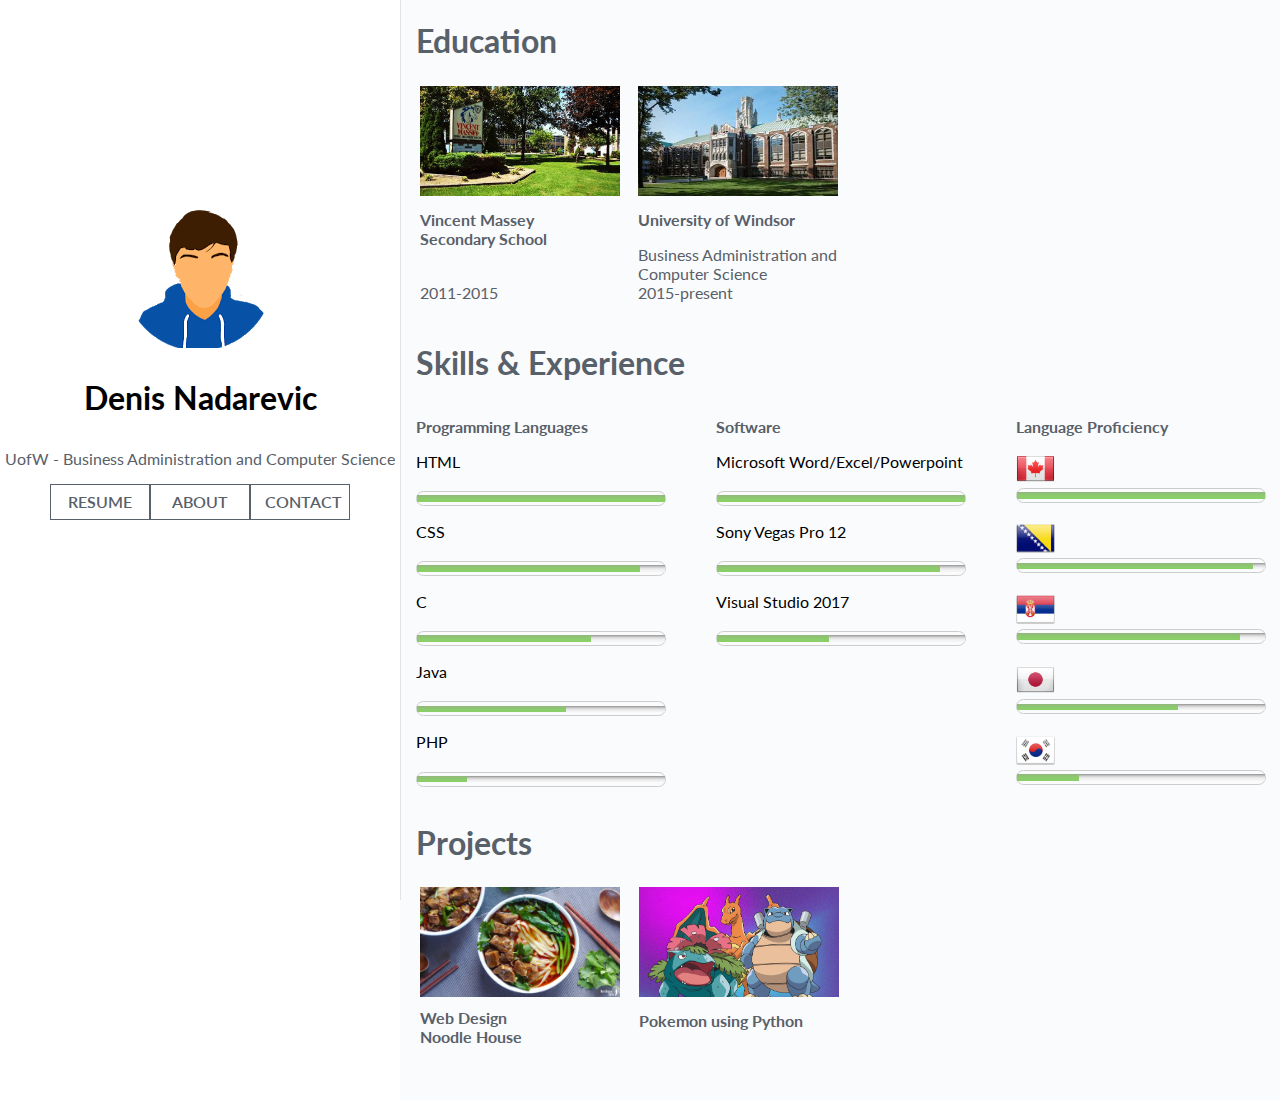
<file: index.html>
<!DOCTYPE html>
<html>
	<head>
		<title>Denis Nadarevic</title>
		<link rel="stylesheet" href="style.css" type="text/css">
		<link rel="stylesheet" href="globals.css" type="text/css">
		<link rel="stylesheet" href="left-menu-global.css" type="text/css">
		<link href='http://fonts.googleapis.com/css?family=Lato:400,700' rel='stylesheet' type='text/css'>
		<link rel="stylesheet" href="https://use.fontawesome.com/releases/v5.8.1/css/all.css" integrity="sha384-50oBUHEmvpQ+1lW4y57PTFmhCaXp0ML5d60M1M7uH2+nqUivzIebhndOJK28anvf" crossorigin="anonymous">
		<script src="js/project_more_info.js"></script>
	</head>
	<body>
		<div id="container">
			<div class="left-column">
				<img class="denis-icon" src="images/icon.png">
				<h1 class="mb-1 centered">Denis Nadarevic</h1>
				<p class="mb-1 centered text-grey">UofW - Business Administration and Computer Science</p>
				<nav>
					<a id="menu-nav" class="menu-box centered" >RESUME</a>
					<a id="menu-nav" class="menu-box centered" href="about.html">ABOUT</a>
					<a id="menu-nav" class="menu-box centered" href="contact.html">CONTACT</a>
				</nav>
				<div id="social-media" class="centered mt-1">
					<div class="m"><a href="https://github.com/bigboydeku"><i class="fab fa-github fa-2x"></i></a></div>
					<div class="m"><a href="https://www.facebook.com/denis.nadarevic"><i class="fab fa-facebook fa-2x"></i></a></div>
					<div class="m"><a href="https://www.linkedin.com/in/nadarevd/"><i class="fab fa-linkedin fa-2x"></i></a></div>
				</div>
			</div>

			<div class="right-column">
			<!-- Education information ONLY-->
				<div id="full-education" class="fw-30h">
					<h1 id="text" class="ml-1 text-grey">Education</h1>
					<div id="education-container">
						<div id="education-container-one" class="box-style box-size-200 box-pad">
							<img src="images/highschool.jpg" id="pictures">
							<h1 class="text-grey mb-1">Vincent Massey<br> Secondary School</h1>
							<p class="text-grey"><br>2011-2015</p>
						</div>
						<div id="education-container-one" class="box-style box-size-200 box-pad">
							<img src="images/university.jpg" id="pictures">
							<h1 class="text-grey mb-1">University of Windsor</h1>
							<p class="text-grey">Business Administration and Computer Science<br>2015-present</p>
						</div>
					</div>
				</div>
				<!--  Skills and Experience-->
				<div id="full-skills">
					<h1 id="text" class="ml-1 text-grey">Skills & Experience</h1>
					<div id="skills-container">
						<div id="skills-left" class="lsb-size">
							<h2 class="text-grey ml-1 sb-h">Programming Languages</h2>
							<p>HTML</p>
							<meter value="10" min="0" max="10"></meter>
							<p>CSS</p>
							<meter value="9" min="0" max="10"></meter>
							<p>C</p>
							<meter value="7" min="0" max="10"></meter>
							<p>Java</p>
							<meter value="6" min="0" max="10"></meter>
							<p>PHP</p>
							<meter value="2" min="0" max="10"></meter>
						</div>
						<div id="skills-middle" class="msb-size">
							<h2 class="text-grey ml-1 sb-h">Software</h2>
							<p>Microsoft Word/Excel/Powerpoint</p>
							<meter value="10" min="0" max="10"></meter>
							<p>Sony Vegas Pro 12</p>
							<meter value="9" min="0" max="10"></meter>
							<p>Visual Studio 2017</p>
							<meter value="4.5" min="0" max="10"></meter>

						</div>
						<div id="skills-right" class="rsb-size">
							<h2 class="text-grey ml-1 sb-h">Language Proficiency</h2>
							<img src="images/flags/canada.png">
							<meter value="10" min="0" max="10"></meter>
							<img src="images/flags/bosnia.png">
							<meter value="9.5" min="0" max="10"></meter>
							<img src="images/flags/serbia.png">
							<meter value="9" min="0" max="10"></meter>
							<img src="images/flags/japan.png">
							<meter value="6.5" min="0" max="10"></meter>
							<img src="images/flags/south-korea.png">
							<meter value="2.5" min="0" max="10"></meter>
						</div>
					</div>
				</div>
				<!-- Projects -->
				<div id="full-projects">
					<h1 id="text" class="ml-1 text-grey">Projects</h1>
					<div id="project-container" class="fw-10h">
						<div id="project-picture" class="box-style box-size-200 box-pad">
							<img src="images/beef-noodles.png" id="pictures" class="dim">
							<h1 class="text-grey mb-1" id="project-header">Web Design<br>Noodle House</h1>
						</div>
						<div id="project-picture" class="box-style box-size-200 box-pad">
							<img src="images/pokemon.png" id="pictures">
							<h1 class="text-grey mb-1" id="project-header">Pokemon using Python</h1>
						</div>
						<!-- dimmer - contains all info-->
						<div class="dimmer">
							<span class="exit">&times;</span>
						</div>
					</div>
				</div>
			</div>
		</div>
	</body>
</html>
</file>
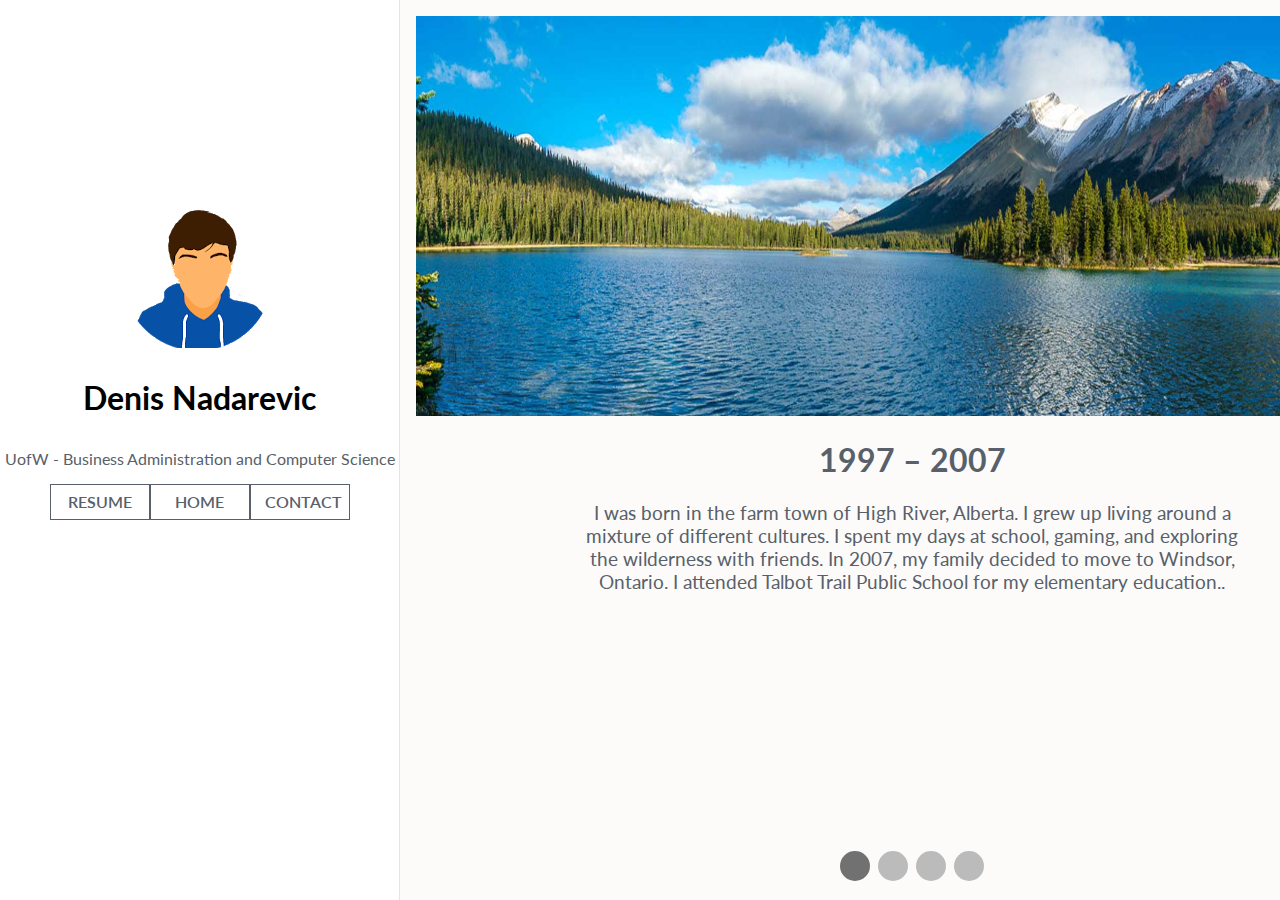
<file: about.html>
<!DOCTYPE html>
<html>
	<head>
		<title>Denis Nadarevic</title>
		<link rel="stylesheet" href="about-style.css" type="text/css">
		<link rel="stylesheet" href="globals.css" type="text/css">
		<link rel="stylesheet" href="left-menu-global.css" type="text/css">
		<link href='http://fonts.googleapis.com/css?family=Lato:400,700' rel='stylesheet' type='text/css'>
		<link rel="stylesheet" href="https://use.fontawesome.com/releases/v5.8.1/css/all.css" integrity="sha384-50oBUHEmvpQ+1lW4y57PTFmhCaXp0ML5d60M1M7uH2+nqUivzIebhndOJK28anvf" crossorigin="anonymous">
		<script src="js/project_more_info.js"></script>
	</head>
	<body>
		<div id="container">
			<div class="left-column">
				<img class="denis-icon" src="images/icon.png">
				<h1 id="name" class="mb-1 centered">Denis Nadarevic</h1>
				<p class="mb-1 centered text-grey">UofW - Business Administration and Computer Science</p>
				<nav>
					<a id="menu-nav" class="menu-box-about centered" >RESUME</a>
					<a id="menu-nav" class="menu-box-about centered" href="index.html" >HOME</a>
					<a id="menu-nav" class="menu-box-about"href="contact.html">CONTACT</a>
				</nav>
				<div id="social-media" class="centered mt-1">
					<div class="m"><a href="https://github.com/bigboydeku"><i class="fab fa-github fa-2x"></i></a></div>
					<div class="m"><a href="https://www.facebook.com/denis.nadarevic"><i class="fab fa-facebook fa-2x"></i></a></div>
					<div class="m"><a href="https://www.linkedin.com/in/nadarevd/"><i class="fab fa-linkedin fa-2x"></i></a></div>
				</div>
			</div>

			<!-- timeline -->
			<div class="right-column">
				<div class="about-container">

					<div class="about-image">
						<div class="mySlides">
							<img src="images/alberta-about.jpg" style="width:100%">
							<div class="myText about-description one">
								<h1 class="text-grey centered">1997 – 2007 </h1>
								<p class="about-font mt-1 text-grey centered">
									I was born in the farm town of High River, Alberta.
									I grew up living around a mixture of different cultures.
								  I spent my days at school, gaming, and exploring the
									wilderness with friends. In 2007, my family decided to
									move to Windsor, Ontario. I attended Talbot Trail Public
									School for my elementary education..
								</p>
							</div>
						</div>
						<div class="mySlides">
							<img src="images/windsor-about.jpg" style="width:100%">
							<div class="myText about-description three">
								<h1 class="text-grey centered">2011-2015</h1>
								<p class="about-font mt-1 text-grey centered">
									My passion for Business and Computer Science began in
									freshmen year at Vincent Massey Secondary School.
									I developed a wide variety of skills while I attended
									the school and took enriched courses to further my
									knowledge in all the sciences and maths. I became
									familiar with Python as my first programming language.
									I even made a portion of the popular video game Pokemon.
									By the time senior year started, I have decided that
									I wanted to begin a Business-related path.
								</p>
							</div>
						</div>
						<div class="mySlides">
							<img src="images/chicago-about.jpg" style="width:100%">
							<div class="myText about-description three">
								<h1 class="text-grey centered">2015-Present</h1>
								<p class="about-font mt-1 text-grey centered">
									I started my university life at the University of
									Windsor as a Business Administration major and
									eventually switched into a combined major of Business
									Administration and Computer Science because I want to
									learn more. As I approach my final few semesters
									of this degree, I realized that I wanted to make
									Computer Science a bigger part of my life and have
									decided that I want to pursue a Masters degree in
									the future. With my knowledge of all the concentrations
									in Business and my passion to do something big with
									programming, I hope that I can make a organization
									proud of my efforts.
								</p>
							</div>
						</div>
						<div class="mySlides">
							<img src="images/piano-about.jpg" style="width:100%">
							<div class="myText about-description three">
								<h1 class="text-grey centered">Passions</h1>
								<p class="about-font mt-1 text-grey centered">
									Growing up with Bosnian roots while going to school
									with Canadian and Chinese friends gave me a passion
									for diversity and ultimately resulted in my current
									love for languages. I’ve been studying Japanese for
									a few years and will be starting Korean.<br><br>
									Music has also been a big passion for mine. As mentioned
									before, I developed a wide range of skills and piano
									has been something that I’ve been working on for the
									past few years. Here are some of my covers. I consider
									 my biggest life goal to be a passion. My life goal is
									 to make a big impact in the world in some form.

								</p>
							</div>
						</div>
					</div>
					<div class="centered dotdiv" style="text-align:center">
						<span class="dot" onclick="currentSlide(1)"></span>
						<span class="dot" onclick="currentSlide(2)"></span>
						<span class="dot" onclick="currentSlide(3)"></span>
						<span class="dot" onclick="currentSlide(4)"></span>
					</div>
			</div>
			<script>
			var slideIndex = 1;
			showSlides(slideIndex);

			function plusSlides(n) {
			  showSlides(slideIndex += n);
			}

			function currentSlide(n) {
			  showSlides(slideIndex = n);
			}


			function showSlides(n) {
			  var i;
			  var slides = document.getElementsByClassName("mySlides");
			  var dots = document.getElementsByClassName("dot");
				var text = document.getElementsByClassName("myText");
			  if (n > slides.length) {slideIndex = 1}
			  if (n < 1) {slideIndex = slides.length}
			  for (i = 0; i < slides.length; i++) {
			      slides[i].style.display = "none";
			  }
			  for (i = 0; i < dots.length; i++) {
			      dots[i].className = dots[i].className.replace(" active", "");
			  }

			  slides[slideIndex-1].style.display = "block";
			  dots[slideIndex-1].className += " active";
			}
			</script>
		</div>
	</body>
</html>








<!--
<div class="timeline">
	<div class="containers left">
		<div id="chicago"class="content text-grey">
			<h2>2019</h2>
			<p>Approaching the end of my degree, hoping
			to continue Computer Science (Masters Degree) and
		to join an organization to grow.</p>
		</div>
	</div>
	<div class="containers right">
		<div id="uwindsor" class="content text-grey">
			<h2>2017</h2>
			<p>Switched into Business Administration and Computer Science.
				 As an undergraduate, I have only touched the surface of what
				 it means to be a Computer Scientist, as well as a Businessman. </p>
		</div>
	</div>
	<div class="containers left">
		<div id="massey" class="content text-grey">
			<h2>2015</h2>
			<p>I graduated from Vincent Massey Secondary School. I've always wanted to
					 have a passion for something, which made it difficult
					 to decide what I wanted to stick with.
					 I began my student life as a Business undergrad student.</p>
		</div>
	</div>
	<div class="containers right">
		<div id="alberta" class="content text-grey">
			<h2>1997</h2>
			<p>I was born in a small town near the Rocky Mountains in Alberta.
				I was taken care of by my Bosnian parents along side a wonderful Canadian family.
				My upbringing is the reason for
				my love for different cultures and, ultimately, my passion for
				learning languages.</p>
		</div>
	</div>
</div>

 -->
</file>
<file: style.css>
/*Right column selectors ONLY*/
.right-column {
  width: 80%;
  height: 1100px;
  position: relative;
  overflow-x: hidden;
  top: 0;
  right: 0;
  left: 400px;
  background-color: #fafbfc !important;
}

#full-education, #full-skills, #full-projects {
  min-width: 900px;
  margin-left: 1em;
}

#text {
  margin-left: 0;
}

#education-container {
  height:100%;
  width: 100%;
  display: flex;
  flex-direction: row;
}


#pictures {
  height: 110px;
  width: 200px;
}


#education-container-one h1, #education-container-one p {
  font-size: 1em;
  margin-bottom: 10px;
}

#skills-container {
  display: flex;
  flex-direction: row;
}

#project-container {
  display: flex;
  flex-direction: row;
}

#project-container p {
  width: 500px;
  position: relative;
  left: 10px;
  top: -20px;
  z-index:1;
}

#project-picture {
  margin: 0 0.70em 0 0;
  height: 110px;
  width: 200px;
}

#project-picture:hover {
  -webkit-filter: brightness(70%);
  -moz-filter: brightness(70%);
  -ms-filter: brightness(70%);
  -o-filter: brightness(70%);
}

#project-header {
  font-size: 1em;
}

#button {
  height: 110px;
  width: 200px;
}

#button:hover {
  height: 120px;
  width: 210px;
  margin: -5px 0 0 -5px;
}

.dimmer {
  display: none;
  background: #000;
	opacity: 0.5;
	position: fixed;
	top: 0;
	left: 0;
	width: 100%;
	height: 100%;
	z-index: 100;
}

.dim {
  display: block;
  z-index: 200;
}

.exit {
  font-size: 100px;
  color: red;
  position: absolute;
  top: 2px;
  left: 2px;
  opacity: 1;
  cursor: pointer;
}


/*Meter selectors for designing a meter bar for the skills-experience section*/
meter {
  width: 250px;
  height: 15px;
  border: 1px solid #ccc;
  border-radius: 13px;
}

meter::-webkit-meter-bar {
  background: none; /* Required to get rid of the default background property */
  background-color: whiteSmoke;
  box-shadow: 0 5px 5px -5px #333 inset;
}


meter::-webkit-meter-optimum-value {
  box-shadow: 0 5px 5px -5px #999 inset;
  background-image: linear-gradient(
    90deg,
    #8bcf69 100%,
    #8bcf69 100%
  );
  background-size: 100% 100%;
}

#skills-right meter {
  margin-bottom: 16.5px;
}

#skills-right {
  display: flex;
  flex-direction: column;
}

#skills-right img {
  width: 39px;
  height: 39px;
}
</file>
<file: globals.css>
/*~Helper selectors for easy styling ~*/
.np {
}

.mb-1 {
  margin-bottom: 16px !important;
}

.mt-1 {
  margin-top: 16px !important;
}

.m {
  margin: 4px;
}
.
.mr-1 {
  margin-right: 16px;
}

.centered {
  text-align: center;
  align-items: center;
  align-content: center;
  justify-content: center;
}

.text-grey {
  color: #586069 !important;
}

.no-style {
  text-decoration: none;
  list-style: none;
}


.fw-30h {
  width: 100%;
  height: 300px;
}
.fw-10h {
  width: 100%;
  height: 100px;
}

.ml-1 {
  margin-left: 1em;
}

.box-pad {
  padding: .25em;
}

.box-size-200 {
  height: 200px;
  width: 200px;
}

.box-style {
  margin-right: 10px;
}

.lsb-size {
  width: 300px;
  min-width: 300px;

}

.msb-size {
  width: 300px;
  min-width: 300px;
}

.rsb-size {
  width: 300px;
  min-width: 300px;
}

.sb-h {
  font-size: 1em;
  margin-left: 0;
}
</file>
<file: left-menu-global.css>
:root {
  box-sizing: border-box;
}

@-moz-keyframes jump {
0% {
    border-radius:50%;

    transform: translatey(0px);
}
50% {
    box-shadow: 0px 10px 50px 5px  rgba(0,0,0,0.2);
    transform: translatey(-15px);
}
100% {
    border-radius:50%;
    box-shadow: 0 0 0 0px rgba(0,0,0,0.2);
    transform: translatey(0px);
}
}

@-webkit-keyframes jump {
0% {
    border-radius:50%;

    transform: translatey(0px);
}
50% {
    box-shadow: 0px 10px 50px 5px  rgba(0,0,0,0.2);
    transform: translatey(-15px);
}
100% {
    border-radius:50%;
    box-shadow: 0 0 0 0px rgba(0,0,0,0.2);
    transform: translatey(0px);
}
}

@keyframes jump {
0% {
    border-radius:50%;
    transform: translatey(0px);
}
50% {
    box-shadow: 0px 10px 50px 5px  rgba(0,0,0,0.2);
    transform: translatey(-15px);
}
100% {
    border-radius:50%;
    box-shadow: 0 0 0 0px rgba(0,0,0,0.2);
    transform: translatey(0px);
}
}

html,body {
  height: 100%;
  width: 100%;
  min-height: 100%;
}

body {
  background-color: #FFF;
  margin: 0;
  padding: 0;
  font-family: Lato;
  font-weight: normal;
  color: black;
  overflow-x: hidden;
}

#container {
  width: 100%;
  height: 100%;
}

.left-column {
  width: auto;
  overflow: hidden;
  min-width: 400px;
  height: 100%;
  max-height: 100%;
  background-color: #fff;
  overflow: auto;
  position: -webkit-sticky;
  position: fixed;
  top: 0;
  left: 0;
  z-index: 1;
  border-right: 1px #e1e4e8 solid !important;
  display: flex;
  flex-direction: column;
  align-items: center;
  justify-content: center;
}

#social-media {
  display: flex;
  flex-direction: row;
}

.menu-box {
  width: 70px;
  position: relative;
  padding: 7px 14px;
  border: 1px solid #586069;
  color: #586069;
  font-weight: 600;
  line-height: 20px;
  float: left;
}

.menu-box-about {
  width: 100px;
  position: relative;
  padding: 7px 14px;
  border: 1px solid #586069;
  color: #586069;
  font-weight: 600;
  line-height: 20px;
  text-decoration: none;
  float: left;
}

#menu-nav {
  text-decoration: none;
}

.m i {
  color: black;
}

.m i:hover {
  color: grey;
}


#menu-nav:hover {
  background-color: lightgrey;
}


.denis-icon {
  position: absolute;
  margin-bottom: 30px;
  bottom: 58%;
  -webkit-animation: jump 2s infinite;
  -moz-animation: jump 3s infinite;
}
</file>
<file: about-style.css>
* {
  box-sizing: border-box;
  color: black;
}

#name {
  color: black;
}

/*Right column selectors ONLY*/
.right-column {
  width: 80%;
  height: 100%;
  max-width: 1920px;
  max-height: 1080px;
  position: relative;
  overflow-x: hidden;
  top: 0;
  right: 0;
  left: 400px;
  background-color: #fcfbfa !important;
}

.about-container {
  height: 100%;
  width: 100%;
  display: flex;
  flex-direction: column;
  padding: 1em;
}

.about-image {
  height: 100%;
  width: 100%;

}

.about-description {
  height: 50%;
  min-width: 100%;
  min-height: 50%;
  width: 100%;
  max-width: 1920px;
  padding: 0 10em 0 10em;
}

.about-description-text {
  width: 800px;
  max-width: 900px;
  margin: 0 auto;
  background-color: #fafbfc;
  word-wrap: break-word;
}


/* Next & previous buttons */
.prev, .next {
  cursor: pointer;
  position: absolute;
  top: 50%;
  width: auto;
  padding: 16px;
  margin-top: -22px;
  color: black;
  font-weight: bold;
  font-size: 18px;
  transition: 0.6s ease;
  border-radius: 0 3px 3px 0;
  user-select: none;
}

/* Position the "next button" to the right */
.next {
  right: 0;
  border-radius: 3px 0 0 3px;
}

/* The dots/bullets/indicators */
.dot {
  cursor: pointer;
  height: 30px;
  width: 30px;
  margin: 0 2px;
  background-color: #bbb;
  border-radius: 50%;
  display: inline-block;
  transition: background-color 0.6s ease;
}

.active, .dot:hover {
  background-color: #717171;
}

.mySlides {
  display: none;
}

.mySlides img {
  min-width: 100%;
  min-height: 100%;
  max-height: 500px;
  width: auto;
  height: 400px;
  padding-right: 1em;
}

.dotdiv {
  position: relative;
  bottom: 0;
}

.about-font {
  font-size: 1.2em;
}

/* Fading animation */
.fade {
  -webkit-animation-name: fade;
  -webkit-animation-duration: 1.5s;
  animation-name: fade;
  animation-duration: 1.5s;
}

@-webkit-keyframes fade {
  from {opacity: .4}
  to {opacity: 1}
}

@keyframes fade {
  from {opacity: .4}
  to {opacity: 1}
}

/* On smaller screens, decrease text size */
@media only screen and (max-width: 300px) {
  .prev, .next,.text {font-size: 11px}
}
</file>
